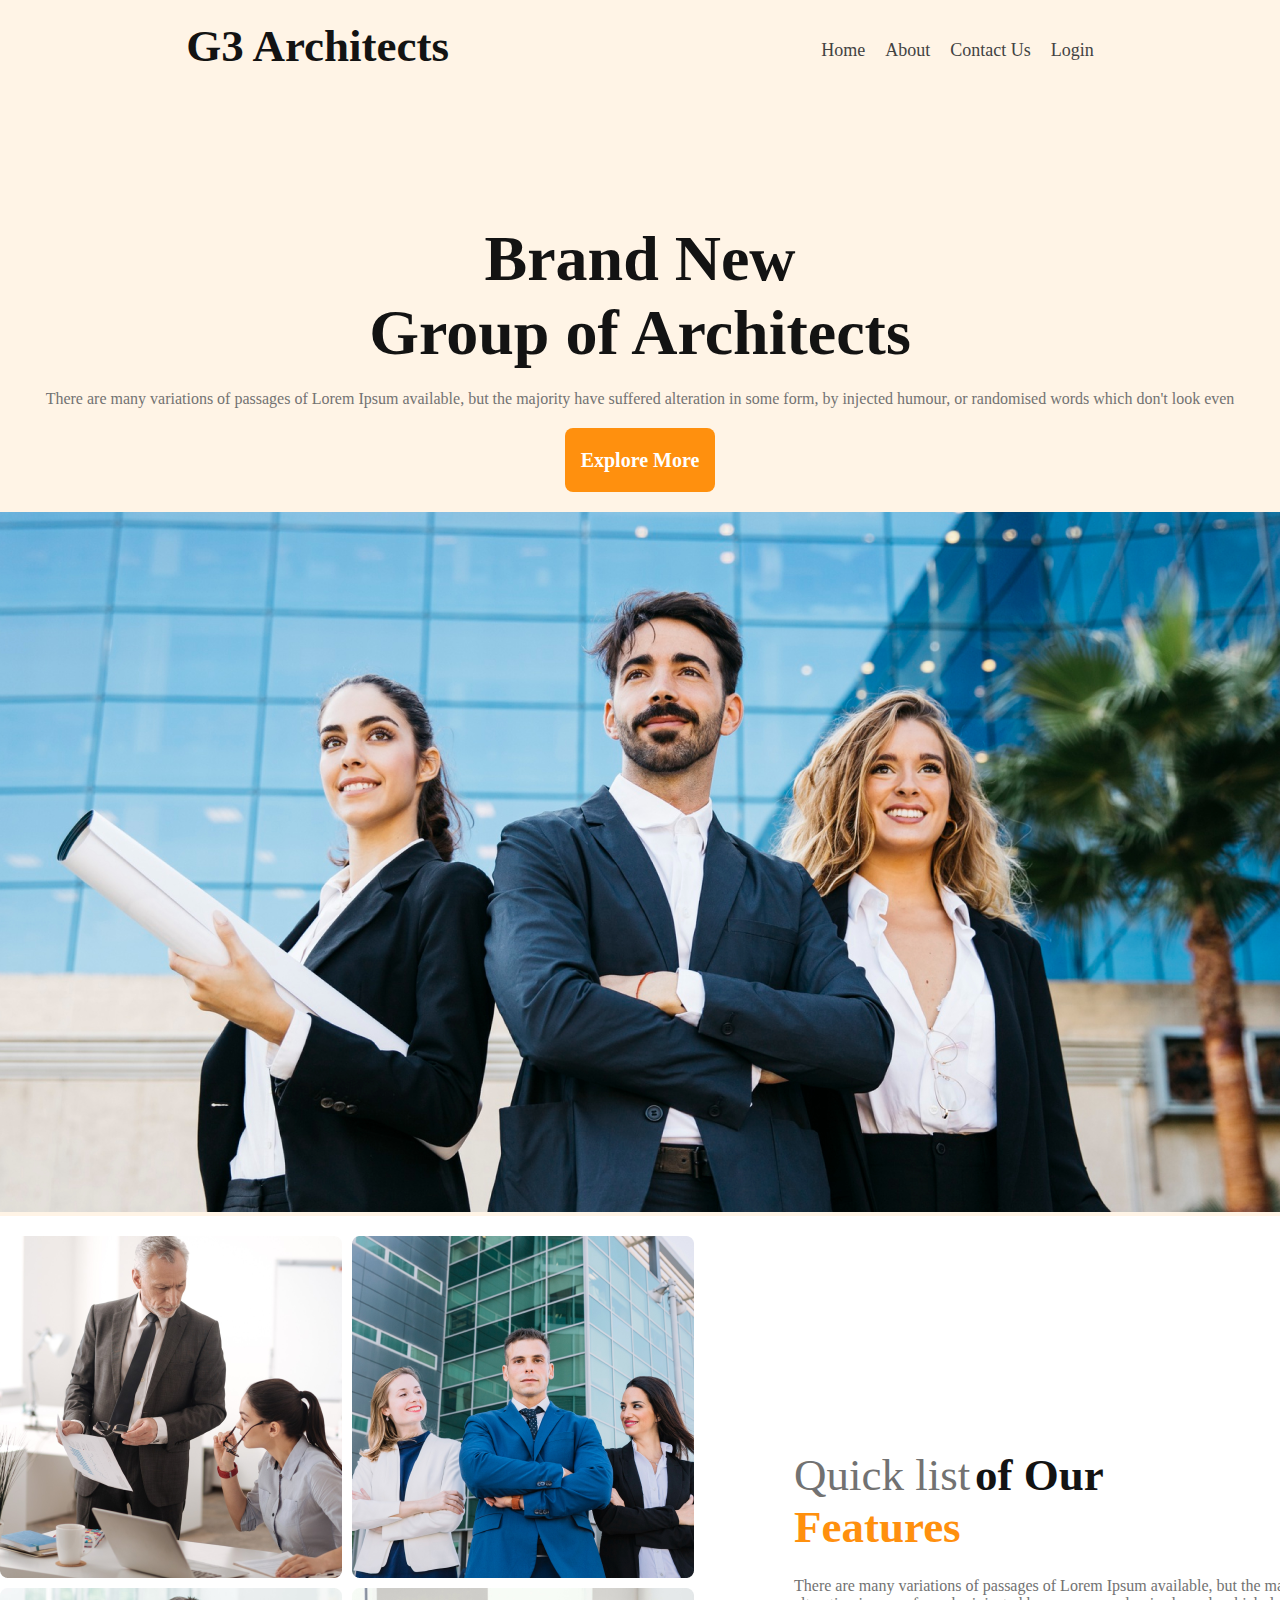
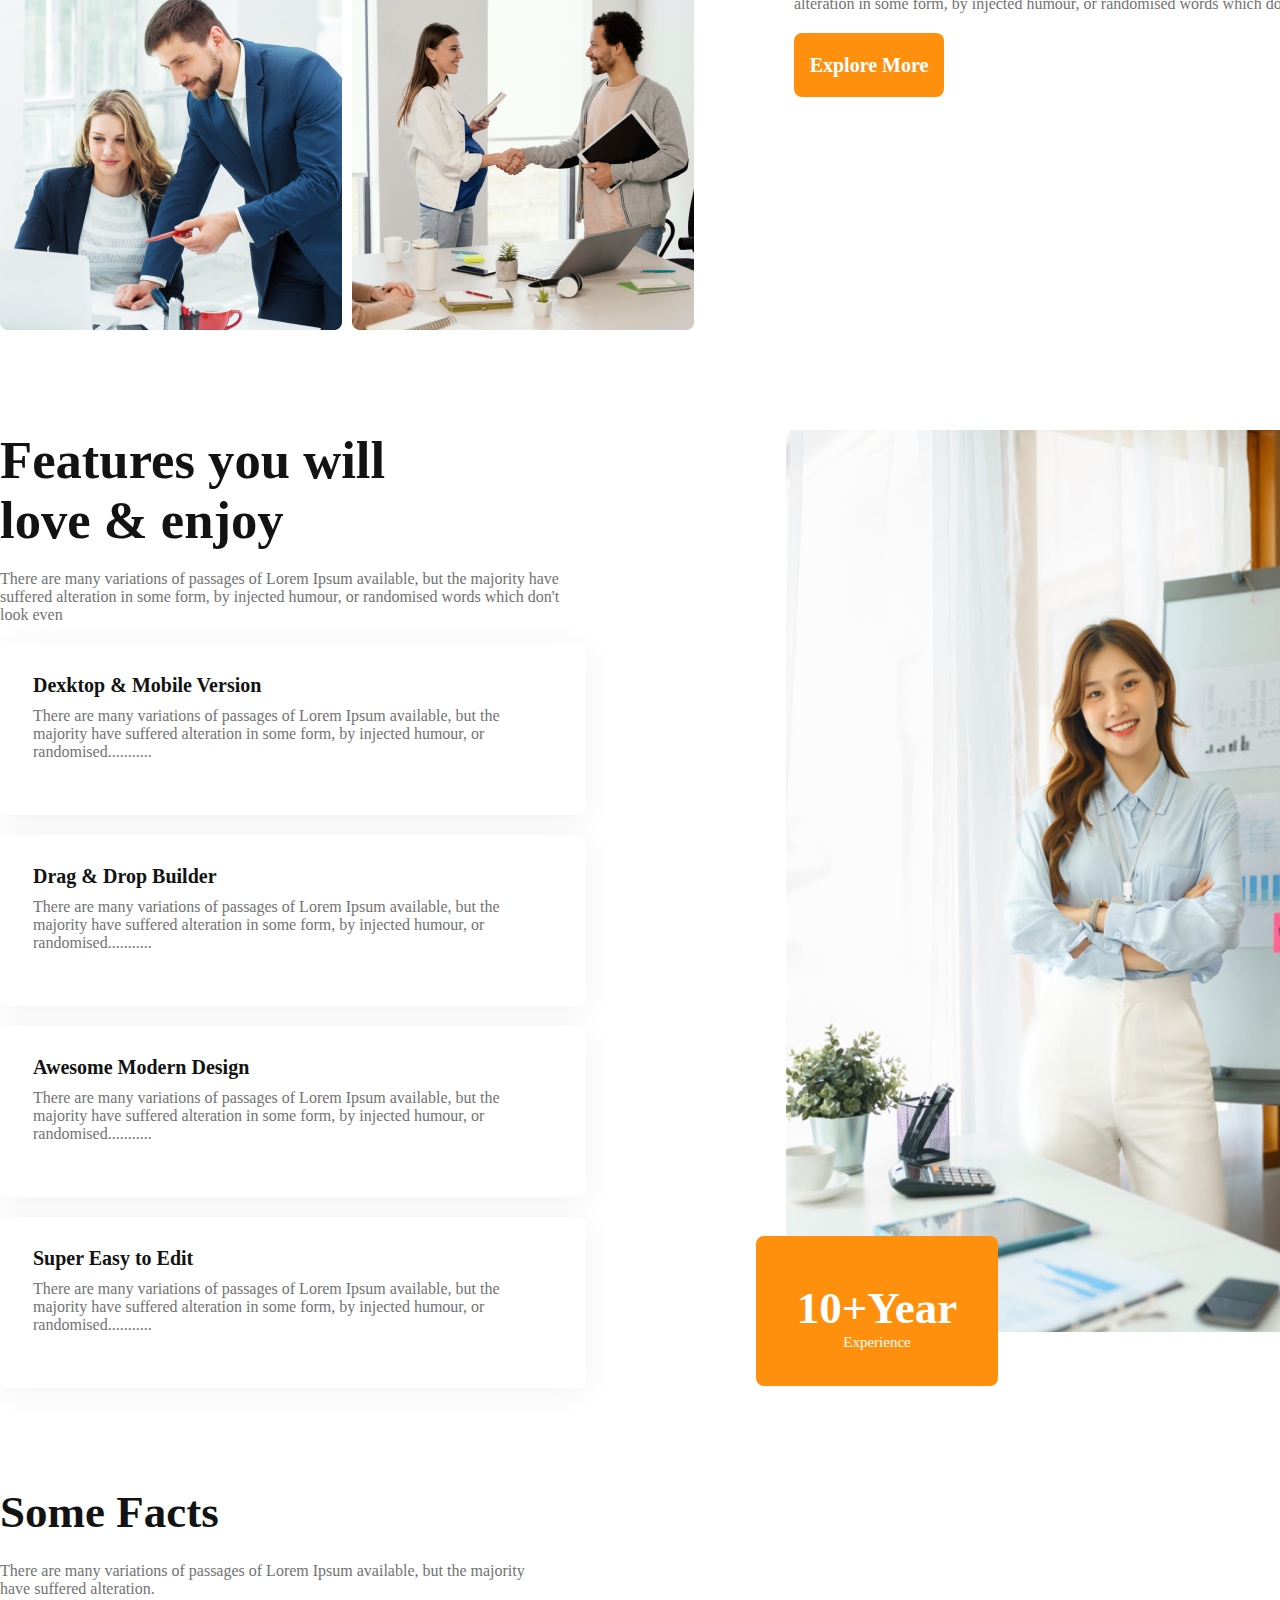
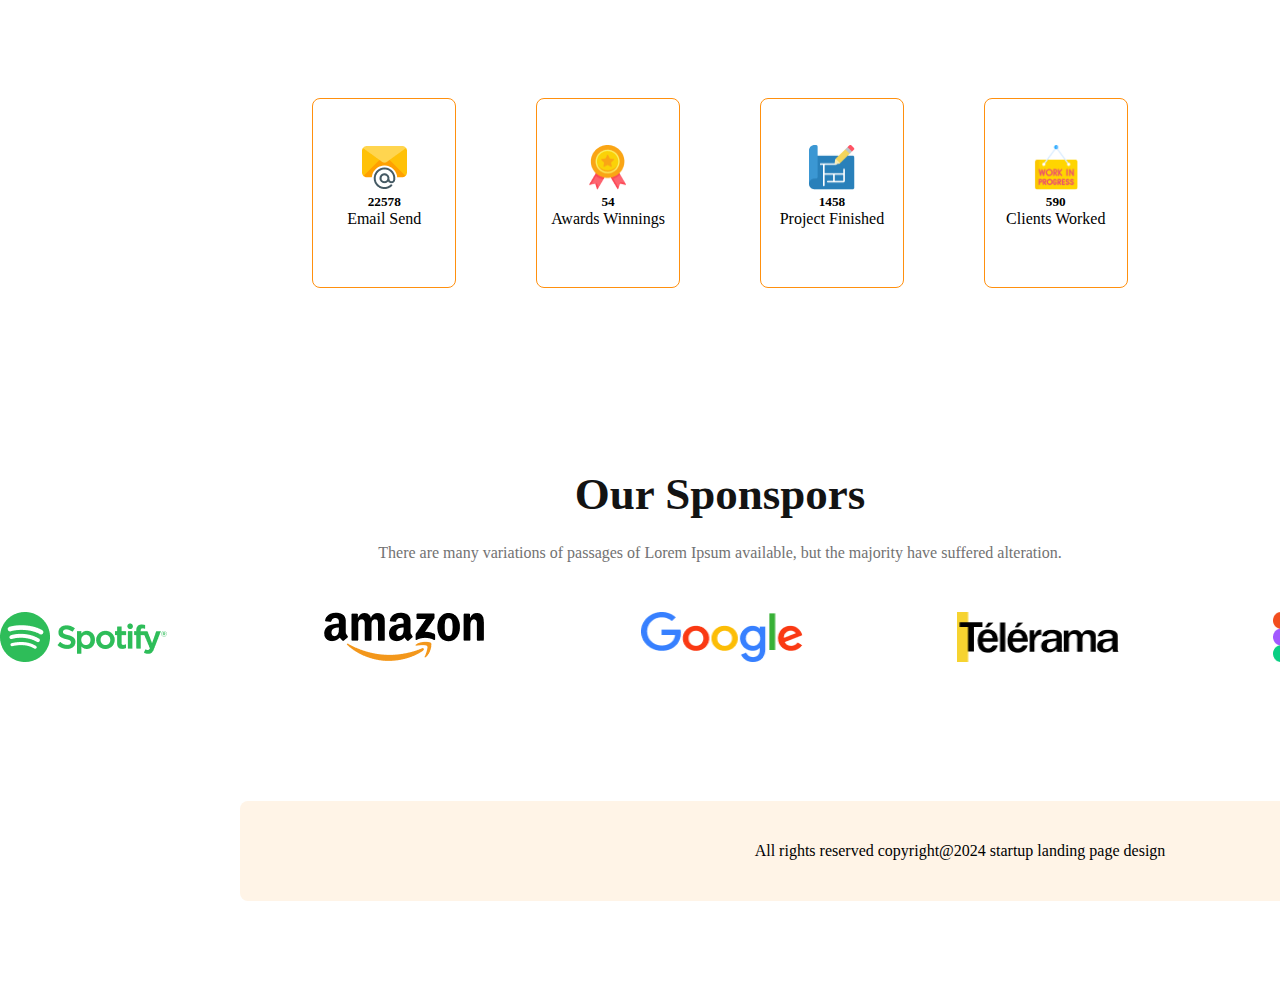
<file: index.html>
<!DOCTYPE html>
<html lang="en">
<head>
    <meta charset="UTF-8">
    <meta name="viewport" content="width=device-width, initial-scale=1.0">
    <link rel="stylesheet" href="style.css">
    <title>Landing-Page</title>
</head>
<body>
    <!-- Header Section-->
    <header class="header">
        <nav class="navbar">
            <div>
                <h3 class="g3">G3 Architects</h3> 
            </div>
            <div>
                <ul>
                    <div>
                        <li><a href="">Home</a></li>
                        <li><a href="">About</a></li>
                        <li><a href="">Contact Us</a></li>
                        <li><a href="">Login</a></li>
                    </div>
                </ul>
            </div>
        </nav>
        <!-- Banner Section -->
       <div class="banner">
        <div>
            <h3 class="banner-heading">Brand New <br> 
            Group of Architects 
            </h3>
        </div>
        <div>
            <p class="banner-content">There are many variations of passages of Lorem Ipsum available, but the majority have suffered alteration in some form, by injected humour, or randomised words which don't look even</p>
        </div>
        <div>
            <button class="primary">Explore More</button>
        </div>
        <div>
            <img class="banner-img" src="images/banner.png" alt="banner">
        </div>
    </div>
    </header>
    <main>
        <!-- Feature Section  -->
        <section class="features">
                <div class="feature-img">
                <img src="images/team1.png" alt="">
                <img src="images/team2.png" alt="">
                <img src="images/team3.png" alt="">
                <img src="images/team4.png" alt="">
            </div>
            <div class="feature-content">
                <h3 class="feature-heading"><span class="quickl">Quick list</span> <span class="of">of Our</span> <br> <span class="feature">Features</span></h3>
                <p class="feature-text">There are many variations of passages of Lorem Ipsum available, but the majority have suffered alteration in some form, by injected humour, or randomised words which don't look even</p>
                <button class="primary">Explore More</button>
            </div>
        </section>
        <!-- Feature-2-section -->
        <section class="features-2">
            <div class="feature-2-container">
                <div class="feature-2-heading">
                <h3>Features you will love & enjoy</h3>
            </div>
            <div class="feature-2-text">
                <p>There are many variations of passages of Lorem Ipsum available, but the majority have suffered alteration in some form, by injected humour, or randomised words which don't look even</p>
            </div>
            <div class="card">
                <h4>Dexktop & Mobile Version</h4>
                <p>There are many variations of passages of Lorem Ipsum available, but the majority have suffered alteration in some form, by injected humour, or randomised...........</p>
            </div>
            <div class="card">
                <h4>Drag & Drop Builder</h4>
                <p>There are many variations of passages of Lorem Ipsum available, but the majority have suffered alteration in some form, by injected humour, or randomised...........</p>
            </div>
            <div class="card">
                <h4>Awesome Modern Design</h4>
                <p>There are many variations of passages of Lorem Ipsum available, but the majority have suffered alteration in some form, by injected humour, or randomised...........</p>
            </div>
            <div class="card">
                <h4>Super Easy to Edit</h4>
                <p>There are many variations of passages of Lorem Ipsum available, but the majority have suffered alteration in some form, by injected humour, or randomised...........</p>
            </div>
            </div>
            <div class="feature-2-img">
                <img src="images/architect.png" alt="architect-pic">
                <div class="ten-years">
                    <h2>10+Year</h2>
                    <p>Experience</p>
                </div>
            </div>
            </div>
        </section>
        <!-- Facts and icons -->
        <section class="facts-icon">
            <div class="facts">
                <h3>Some Facts</h3>
                <p>There are many variations of passages of Lorem Ipsum available, but the majority have suffered alteration.</p>
            </div>
            <div class="icons">
                <div class="icon-card">
                    <img src="images/icons/email.png" alt="">
                    <h5>22578</h5>
                    <p>Email Send</p>
                </div>
                <div class="icon-card">
                    <img src="images/icons/ribon.png" alt="ribon">
                    <h5>54</h5>
                    <p>Awards Winnings</p>
                </div>
                <div class="icon-card">
                    <img src="images/icons/projects.png" alt="">
                    <h5>1458</h5>
                    <p>Project Finished</p>
                </div>
                <div class="icon-card">
                    <img src="images/icons/customers.png" alt="">
                    <h5>590</h5>
                    <p>Clients Worked</p>
                </div>
            </div>
        </section>
        <!-- Sponsors -->
        <section class="sponsors">
            <div class="spns-content">
                <h3>Our Sponspors</h3>
                <p>There are many variations of passages of Lorem Ipsum available, but the majority have suffered alteration.</p>
            </div>
            <div class="spns-img">
                <img src="images/sponsors/spotify.png" alt="spotify">
                <img src="images/sponsors/amazon.png" alt="amazon">
                <img src="images/sponsors/google.png" alt="google">
                <img src="images/sponsors/telerama.png" alt="telerama">
                <img src="images/sponsors/figma.png" alt="figma">
            </div>
        </section>
    </main>
    <footer>
        <!-- Footer Section -->
        <section class="footer">
            <p>All rights reserved copyright@2024 startup landing page design</p>
        </section>
    </footer>
</body>
</html>
</file>
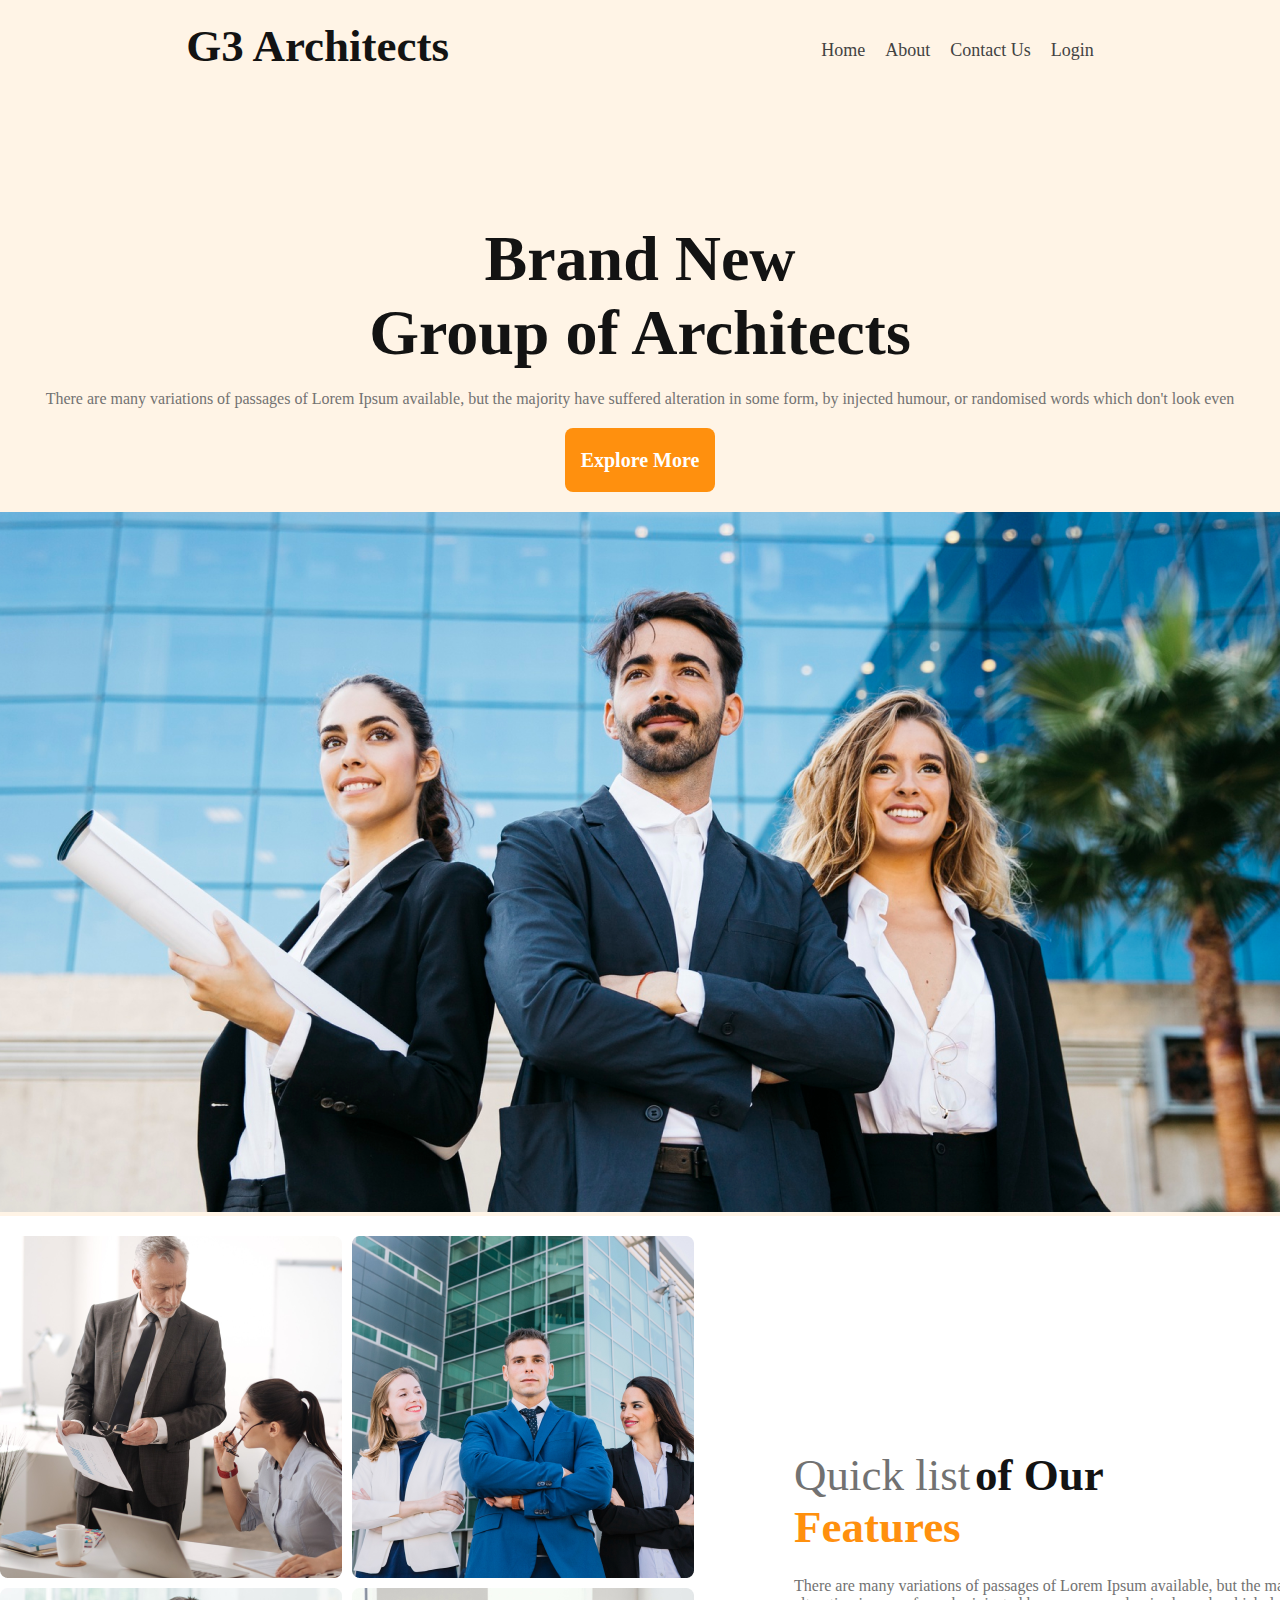
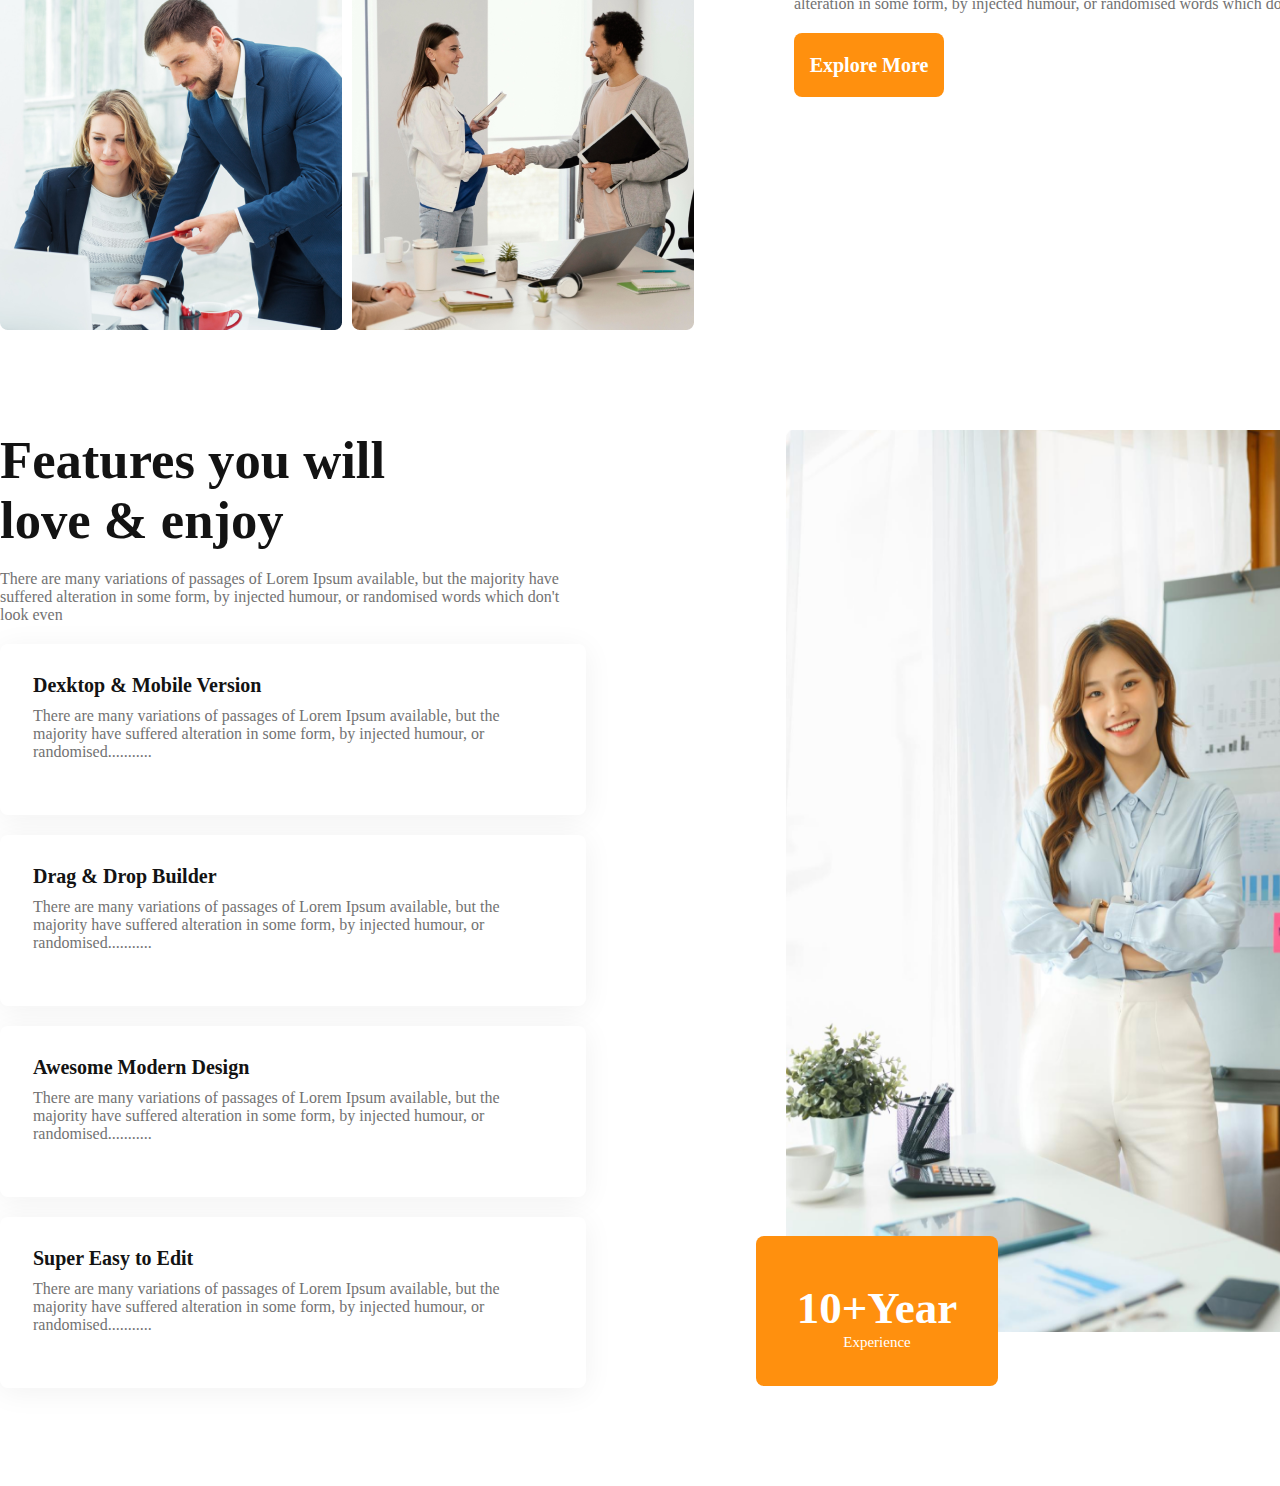
<file: landing-page/index.html>
<!DOCTYPE html>
<html lang="en">
<head>
    <meta charset="UTF-8">
    <meta name="viewport" content="width=device-width, initial-scale=1.0">
    <link rel="stylesheet" href="style.css">
    <title>Landing-Page</title>
</head>
<body>
    <!-- Header Section-->
    <header class="header">
        <nav class="navbar">
            <div>
                <h3 class="g3">G3 Architects</h3> 
            </div>
            <div>
                <ul>
                    <div>
                        <li><a href="">Home</a></li>
                        <li><a href="">About</a></li>
                        <li><a href="">Contact Us</a></li>
                        <li><a href="">Login</a></li>
                    </div>
                </ul>
            </div>
        </nav>
        <!-- Banner Section -->
       <div class="banner">
        <div>
            <h3 class="banner-heading">Brand New <br> 
            Group of Architects 
            </h3>
        </div>
        <div>
            <p class="banner-content">There are many variations of passages of Lorem Ipsum available, but the majority have suffered alteration in some form, by injected humour, or randomised words which don't look even</p>
        </div>
        <div>
            <button class="primary">Explore More</button>
        </div>
        <div>
            <img class="banner-img" src="images/banner.png" alt="banner">
        </div>
    </div>
    </header>
    <main>
        <!-- Feature Section  -->
        <section class="features">
                <div class="feature-img">
                <img src="images/team1.png" alt="">
                <img src="images/team2.png" alt="">
                <img src="images/team3.png" alt="">
                <img src="images/team4.png" alt="">
            </div>
            <div class="feature-content">
                <h3 class="feature-heading"><span class="quickl">Quick list</span> <span class="of">of Our</span> <br> <span class="feature">Features</span></h3>
                <p class="feature-text">There are many variations of passages of Lorem Ipsum available, but the majority have suffered alteration in some form, by injected humour, or randomised words which don't look even</p>
                <button class="primary">Explore More</button>
            </div>
        </section>
        <!-- Feature-2-section -->
        <section class="features-2">
            <div class="feature-2-container">
                <div class="feature-2-heading">
                <h3>Features you will love & enjoy</h3>
            </div>
            <div class="feature-2-text">
                <p>There are many variations of passages of Lorem Ipsum available, but the majority have suffered alteration in some form, by injected humour, or randomised words which don't look even</p>
            </div>
            <div class="card">
                <h4>Dexktop & Mobile Version</h4>
                <p>There are many variations of passages of Lorem Ipsum available, but the majority have suffered alteration in some form, by injected humour, or randomised...........</p>
            </div>
            <div class="card">
                <h4>Drag & Drop Builder</h4>
                <p>There are many variations of passages of Lorem Ipsum available, but the majority have suffered alteration in some form, by injected humour, or randomised...........</p>
            </div>
            <div class="card">
                <h4>Awesome Modern Design</h4>
                <p>There are many variations of passages of Lorem Ipsum available, but the majority have suffered alteration in some form, by injected humour, or randomised...........</p>
            </div>
            <div class="card">
                <h4>Super Easy to Edit</h4>
                <p>There are many variations of passages of Lorem Ipsum available, but the majority have suffered alteration in some form, by injected humour, or randomised...........</p>
            </div>
            </div>
            <div class="feature-2-img">
                <img src="images/architect.png" alt="architect-pic">
                <div class="ten-years">
                    <h2>10+Year</h2>
                    <p>Experience</p>
                </div>
            </div>
            </div>
        </section>
    </main>
</body>
</html>
</file>
<file: style.css>
/* Shared CSS style */
*
{
    font-family: "Work Sans";
    margin: 0;
    padding:0;
}
/* Header style */
.header
{
    background-color: rgba(255, 144, 14, 0.10) ;
}
.navbar
{
    display: flex;
    justify-content: space-around;
}
.g3
{
    color: var(--Dark-01, #131313);
    font-size: 45px;
    font-weight: 700;
    margin-top: 20px;
}
ul
{
    margin-top: 40px;
}
ul > div 
{
    display: flex;
    gap: 20px;
}
li
{
    list-style: none;
}
li>a
{
    text-decoration: none;
    color: var(--Dark-02, #424242);
    font-size: 18px;
    font-weight: 500;
}
/* Bannerstyle */
.banner
{
    display: grid;
    justify-content: center;
    text-align: center;
    gap: 20px;
    margin-top: 150px;
}
.banner-heading
{
    color: var(--Dark-01, #131313);
    font-size: 64px;
    font-weight: 700;
}
.banner-content
{
    color: var(--Dark-03, #727272);
    font-size: 16px;
    font-weight: 400;
}
.primary
{
    border-radius: 8px;
    border-style: none;
    background: #FF900E;
    width: 150px;
    height: 64px;
    flex-shrink: 0;
    color: #FFF;
    font-size: 20px;
    font-weight: 600;
    cursor: pointer;
}
.banner-img
{
    width: 1440px;
    height: 700px;
    flex-shrink: 0;
    border-radius: 8px;
    margin: 0, auto;
}
/* Style For Feature Section */
main
{
    width: 1440px;
    margin: 0 auto;
}
.features
{
   display: flex;
   align-items: center;
   gap: 100px;
}
.feature-img
{
    display: grid;
    grid-template-columns: repeat(2,1fr);
    align-items: center;
    gap: 10px;
    margin-top: 20px;
}
.feature-content
{
    display: grid;
}
img
{
    width: 342px;
    height: 342px;
}
.quickl
{
    color: var(--Dark-03, #727272);
    font-size: 45px;
    font-weight: 500;
}
.of
{
    color: var(--Dark-01, #131313);
    font-size: 45px;
    font-weight: 700;
}
.feature
{
    color: #FF900E;
    font-size: 45px;
    font-weight: 700;
}
.feature-text
{
    color: var(--Dark-03, #727272);
    font-size: 16px;
    font-weight: 400;
    margin-top: 24px;
    /* width: 537px; */
}
.feature-content .primary
{
    margin-top: 20px;
}

/* Style for Feature-2 section */

.features-2
{
    display: flex;
    margin-top: 100px;
    gap: 200px;
}

.feature-2-heading
{
    color: var(--Dark-01, #131313);
    font-size: 45px;
    font-weight: 700;
    width: 450px;
}

.feature-2-text
{
    color: var(--Dark-03, #727272);
    font-size: 16px;
    font-weight: 400;
    width: 560px;
    margin-top: 20px;
}

.card
{
    border-radius: 8px;
    background: #FFF;
    box-shadow: 0px 4px 30px 0px rgba(0, 0, 0, 0.06);
    width: 586px;
    height: 171px;
}

.card > h4
{
    color: var(--Dark-01, #131313);
    font-size: 20px;
    font-weight: 600;
    margin-left: 33px;
    margin-top: 20px;
    padding-top: 30px;
}

.card > p
{
    color: var(--Dark-03, #727272);
    font-size: 16px;
    font-weight: 400;
    width: 514px;
    margin-left: 33px;
    margin-top: 10px;
}

.feature-2-img > img
{
    width: 608px;
    height: 902px;
}

.ten-years
{
    position: relative;
    bottom: 100px;
    right: 30px;
    border-radius: 8px;
    background: #FF900E;
    width: 242px;
    height: 150px;
    text-align: center;
}

.ten-years > h2
{
color: #FFF;
font-size: 45px;
font-weight: 700;
padding-top: 46px;
}

.ten-years > p
{
    color: #FFF;
    font-size: 15px;
    font-weight: 500;
}

/* Facts and icons style */

.facts h3
{
    color: var(--Dark-01, #131313);
    font-size: 45px;
    font-weight: 700;
}

.facts p
{
    color: var(--Dark-03, #727272);
    font-size: 16px;
    font-weight: 400;
    width: 542px;
    margin-top: 24px;
}

.icons
{
    display: flex;
    justify-content: center;
    gap: 80px;
    margin-top: 100px;
}

.icon-card

{
    width: 141.831px;
    height: 141.831px;
    border-radius: 8px;
    border: 1px solid #FF900E;
    text-align: center;
    padding-top: 45.92px;
}

.icon-card img
{
    width: 45.221px;
    height: 45.221px;
}

/* Sponsor style */

.spns-content
{
    margin-top: 180px;
    text-align: center;
}

.spns-content h3
{
    color: var(--Dark-01, #131313);
    font-size: 45px;
    font-weight: 700;
}

.spns-content p
{
    color: var(--Dark-03, #727272);
    text-align: center;
    font-size: 16px;
    font-weight: 400;
    margin-top: 24px;
}
.spns-img
{
    display: flex;
    justify-content:center;
    margin-top: 50px;
    gap: 154px;
}

.spns-img img
{
    width: 166.757px;
    height: 50px;
}

/* Footer Section */
.footer
{
    width: 1440px;
    height: 100px;
    border-radius: 8px;
    background: #FFF4E7;
    text-align: center;
    margin-top: 139px;
    margin-bottom: 100px;
    margin-left: 240px;
    display: grid;
    align-items: center;
}

/* Responsive for mobile phone */
@media screen and (max-width:950px) {
/* For header responsive */
    .navbar
{
    display: grid;
}
/* For banner section */
.banner
{
    flex-direction: column; 
}
.banner-content
{
    width: 90%;
}
.banner-img
{
    width: 100%;
    height: 100%;
}
/* For feature Section */
main, img
{
    width: 300px;
}
.features
{
    flex-direction: column;
}
.feature-img
{
    grid-template-columns: 1fr;
}

/* Feature-2-section */
.features-2
{
    flex-direction: column;
    gap: 50px;
}
.feature-2-heading , .feature-2-text , .card , .card > h4 , .card > p , .feature-2-img > img
{
    width: 300px;
}
.card > h4 , .card > p
{
    padding-top: 10px;
    margin-top: 15px;
    margin-left: 0;
}

/* For facts-icons responsive*/

.icons
{
   flex-direction: column;
   align-items: center;
   gap: 20px;
}

.facts p
{
    width: 300px;
}

.icon-card
{
    width: 100.831px;
    height: 100.831px;
}

/* spns-img responsive */
.spns-img
{
    flex-direction: column;
    align-items: center;
    gap: 50px;
}

/* Footer Responsive */
.footer
{
    width: 300px;
    margin: 50px 0 0 40px;
    display: grid;
    align-items: center;
}
}
</file>
<file: landing-page/style.css>
/* Shared CSS style */
*
{
    font-family: "Work Sans";
    margin: 0;
    padding:0;
}
/* Header style */
.header
{
    background-color: rgba(255, 144, 14, 0.10) ;
}
.navbar
{
    display: flex;
    justify-content: space-around;
}
.g3
{
    color: var(--Dark-01, #131313);
    font-size: 45px;
    font-weight: 700;
    margin-top: 20px;
}
ul
{
    margin-top: 40px;
}
ul > div 
{
    display: flex;
    gap: 20px;
}
li
{
    list-style: none;
}
li>a
{
    text-decoration: none;
    color: var(--Dark-02, #424242);
    font-size: 18px;
    font-weight: 500;
}
/* Bannerstyle */
.banner
{
    display: grid;
    justify-content: center;
    text-align: center;
    gap: 20px;
    margin-top: 150px;
}
.banner-heading
{
    color: var(--Dark-01, #131313);
    font-size: 64px;
    font-weight: 700;
}
.banner-content
{
    color: var(--Dark-03, #727272);
    font-size: 16px;
    font-weight: 400;
}
.primary
{
    border-radius: 8px;
    border-style: none;
    background: #FF900E;
    width: 150px;
    height: 64px;
    flex-shrink: 0;
    color: #FFF;
    font-size: 20px;
    font-weight: 600;
    cursor: pointer;
}
.banner-img
{
    width: 1440px;
    height: 700px;
    flex-shrink: 0;
    border-radius: 8px;
    margin: 0, auto;
}
/* Style For Feature Section */
main
{
    width: 1440px;
    margin: 0 auto;
}
.features
{
   display: flex;
   align-items: center;
   gap: 100px;
}
.feature-img
{
    display: grid;
    grid-template-columns: repeat(2,1fr);
    align-items: center;
    gap: 10px;
    margin-top: 20px;
}
.feature-content
{
    display: grid;
}
img
{
    width: 342px;
    height: 342px;
}
.quickl
{
    color: var(--Dark-03, #727272);
    font-size: 45px;
    font-weight: 500;
}
.of
{
    color: var(--Dark-01, #131313);
    font-size: 45px;
    font-weight: 700;
}
.feature
{
    color: #FF900E;
    font-size: 45px;
    font-weight: 700;
}
.feature-text
{
    color: var(--Dark-03, #727272);
    font-size: 16px;
    font-weight: 400;
    margin-top: 24px;
    /* width: 537px; */
}
.feature-content .primary
{
    margin-top: 20px;
}

/* Style for Feature-2 section */

.features-2
{
    display: flex;
    margin-top: 100px;
    gap: 200px;
}

.feature-2-heading
{
    color: var(--Dark-01, #131313);
    font-size: 45px;
    font-weight: 700;
    width: 450px;
}

.feature-2-text
{
    color: var(--Dark-03, #727272);
    font-size: 16px;
    font-weight: 400;
    width: 560px;
    margin-top: 20px;
}

.card
{
    border-radius: 8px;
    background: #FFF;
    box-shadow: 0px 4px 30px 0px rgba(0, 0, 0, 0.06);
    width: 586px;
    height: 171px;
}

.card > h4
{
    color: var(--Dark-01, #131313);
    font-size: 20px;
    font-weight: 600;
    margin-left: 33px;
    margin-top: 20px;
    padding-top: 30px;
}

.card > p
{
    color: var(--Dark-03, #727272);
    font-size: 16px;
    font-weight: 400;
    width: 514px;
    margin-left: 33px;
    margin-top: 10px;
}

.feature-2-img > img
{
    width: 608px;
    height: 902px;
}

.ten-years
{
    position: relative;
    bottom: 100px;
    right: 30px;
    border-radius: 8px;
    background: #FF900E;
    width: 242px;
    height: 150px;
    text-align: center;
}

.ten-years > h2
{
color: #FFF;
font-size: 45px;
font-weight: 700;
padding-top: 46px;
}

.ten-years > p
{
    color: #FFF;
    font-size: 15px;
    font-weight: 500;
}

/* Responsive for mobile phone */
@media screen and (max-width:950px) {
/* For header responsive */
    .navbar
{
    display: grid;
}
/* For banner section */
.banner
{
    flex-direction: column; 
}
.banner-content
{
    width: 90%;
}
.banner-img
{
    width: 100%;
    height: 100%;
}
/* For feature Section */
main, img
{
    width: 300px;
}
.features
{
    flex-direction: column;
}
.feature-img
{
    grid-template-columns: 1fr;
}

/* Feature-2-section */
.features-2
{
    flex-direction: column;
    gap: 50px;
}
.feature-2-heading , .feature-2-text , .card , .card > h4 , .card > p , .feature-2-img > img
{
    width: 300px;
}
.card > h4 , .card > p
{
    padding-top: 10px;
    margin-top: 15px;
    margin-left: 0;
}

}
</file>
